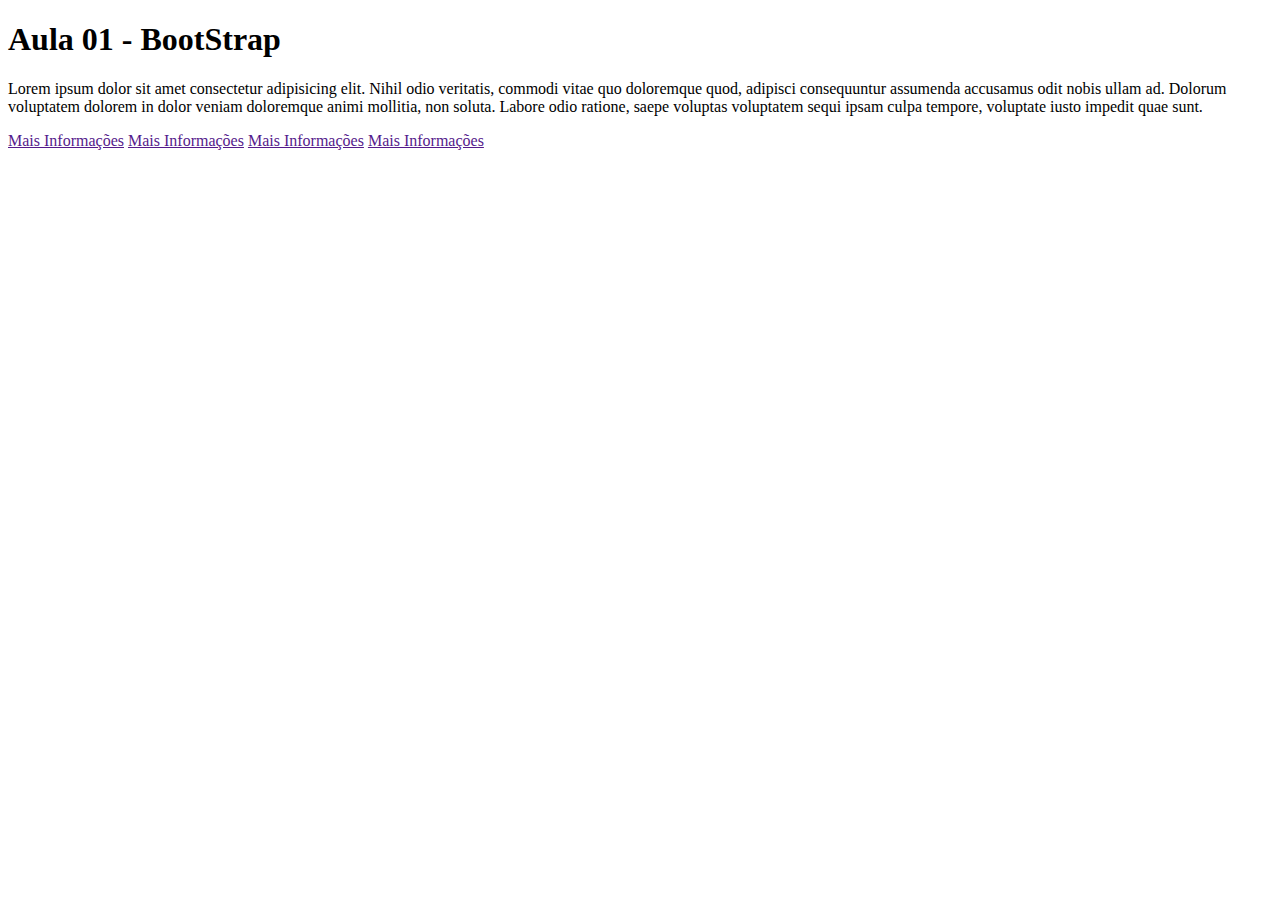
<file: aula-bootstrap/index.html>
<!doctype html>
<html lang="pt-BR">

<head>
    <meta charset="utf-8">
    <meta name="viewport" content="width=device-width, initial-scale=1">

    <title>Aula 01 - BootStrap</title>

    <!-- Link para a CSS do BS -->
    <link href="https://cdn.jsdelivr.net/npm/bootstrap@5.3.1/dist/css/bootstrap.min.css" rel="stylesheet"
        integrity="sha384-4bw+/aepP/YC94hEpVNVgiZdgIC5+VKNBQNGCHeKRQN+PtmoHDEXuppvnDJzQIu9" crossorigin="anonymous">
</head>

<body>
    <!-- container-fluid , aplica o container ocupando 100% da tela -->
    <!-- container por padrao 1320px -->
    <div class="container m-5">
        <!-- m,mt,mb,ms,me MARGIM EM BS -->
        <!-- p,pt,pb,pt,pe PADDING EM BS -->
        <h1 class="bg-danger text-light display-4 mt-3 mb-5 rounded-2">Aula 01 - BootStrap</h1>
        <p class="lead border border-danger p-3">
            Lorem ipsum dolor sit amet consectetur adipisicing elit. Nihil odio veritatis, commodi vitae quo doloremque
            quod, adipisci consequuntur assumenda accusamus odit nobis ullam ad. Dolorum voluptatem dolorem in dolor
            veniam doloremque animi mollitia, non soluta. Labore odio ratione, saepe voluptas voluptatem sequi ipsam
            culpa tempore, voluptate iusto impedit quae sunt.
        </p>
        <div class="text-center">
            <a href="" class="btn btn-danger">Mais Informações</a>
            <a href="" class="btn btn-outline-dark ">Mais Informações</a>
            <a href="" class="btn btn-outline-warning btn-sm">Mais Informações</a>
            <a href="" class="btn btn-outline-success btn-lg">Mais Informações</a>
        </div>
    </div>

    <!-- Chamada do JS BS -->
    <script src="https://cdn.jsdelivr.net/npm/bootstrap@5.3.1/dist/js/bootstrap.bundle.min.js"
        integrity="sha384-HwwvtgBNo3bZJJLYd8oVXjrBZt8cqVSpeBNS5n7C8IVInixGAoxmnlMuBnhbgrkm" crossorigin="anonymous">
    </script>
</body>

</html>
</file>
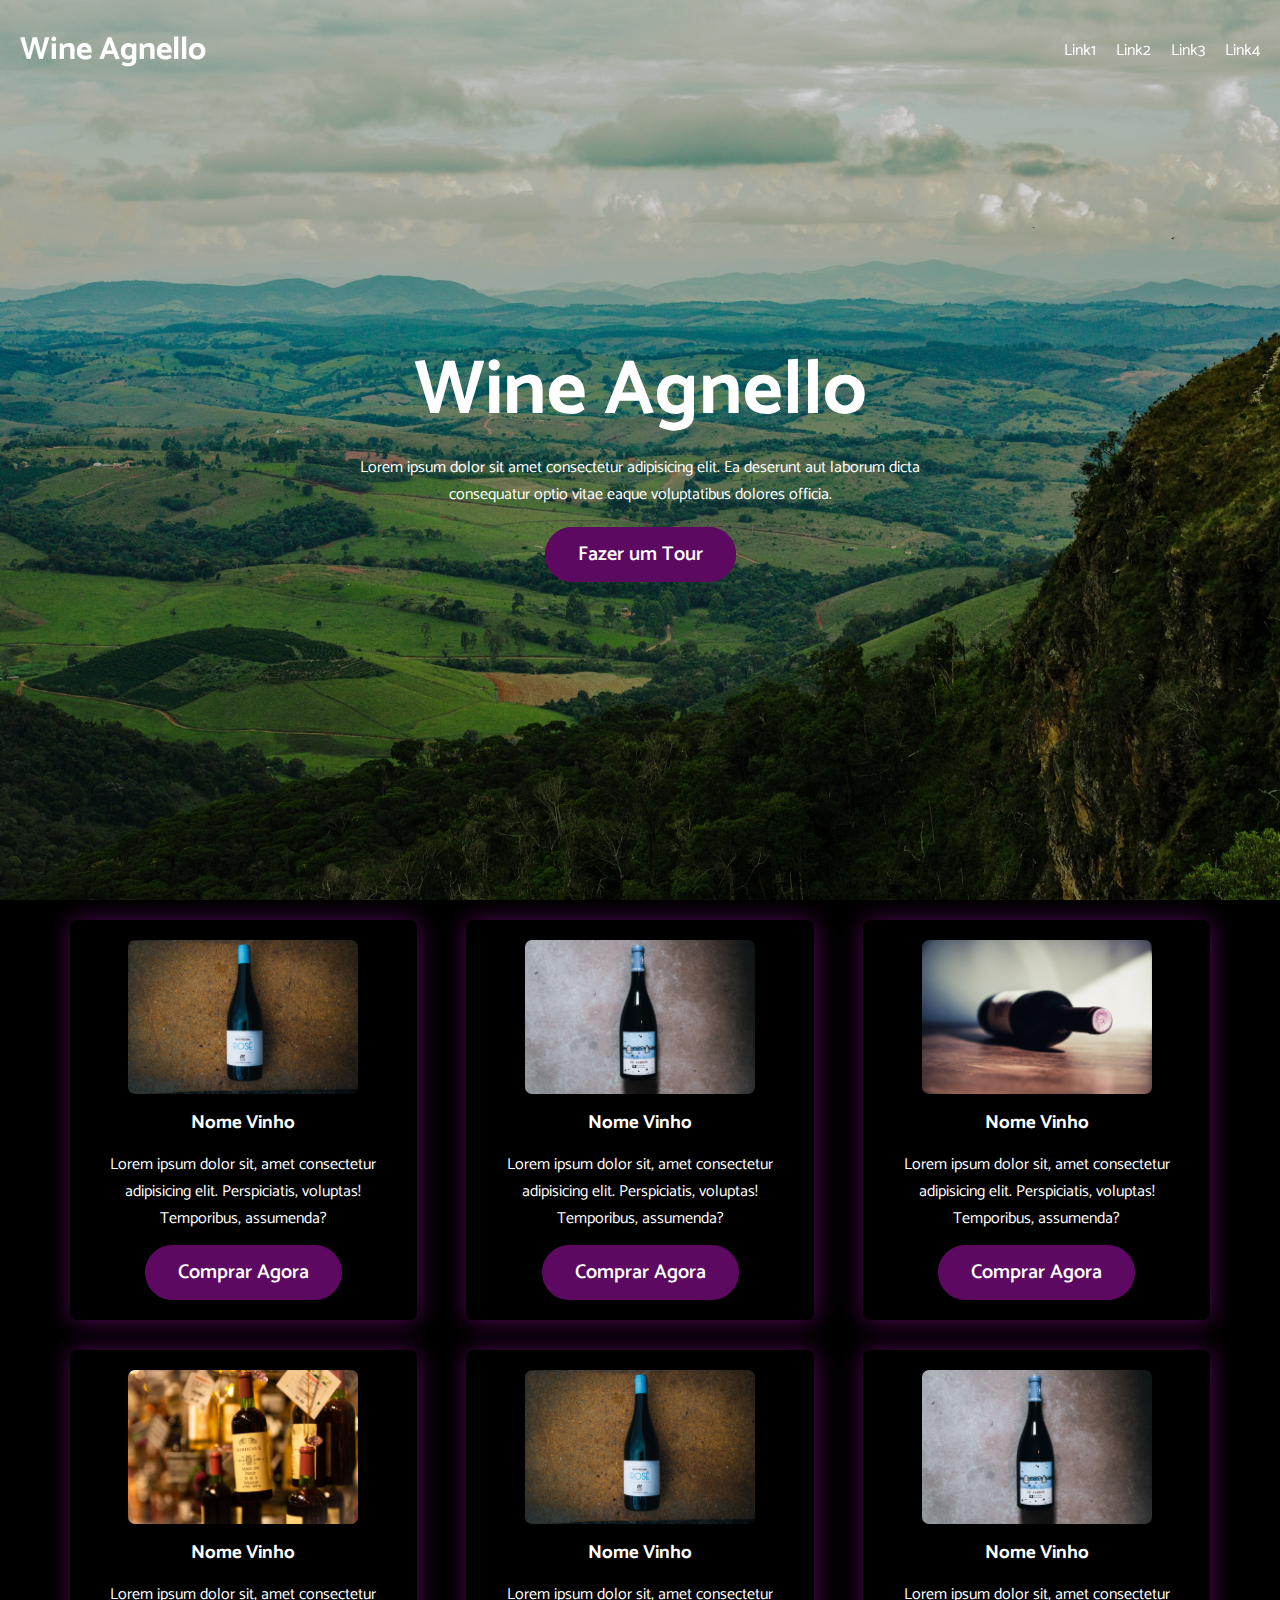
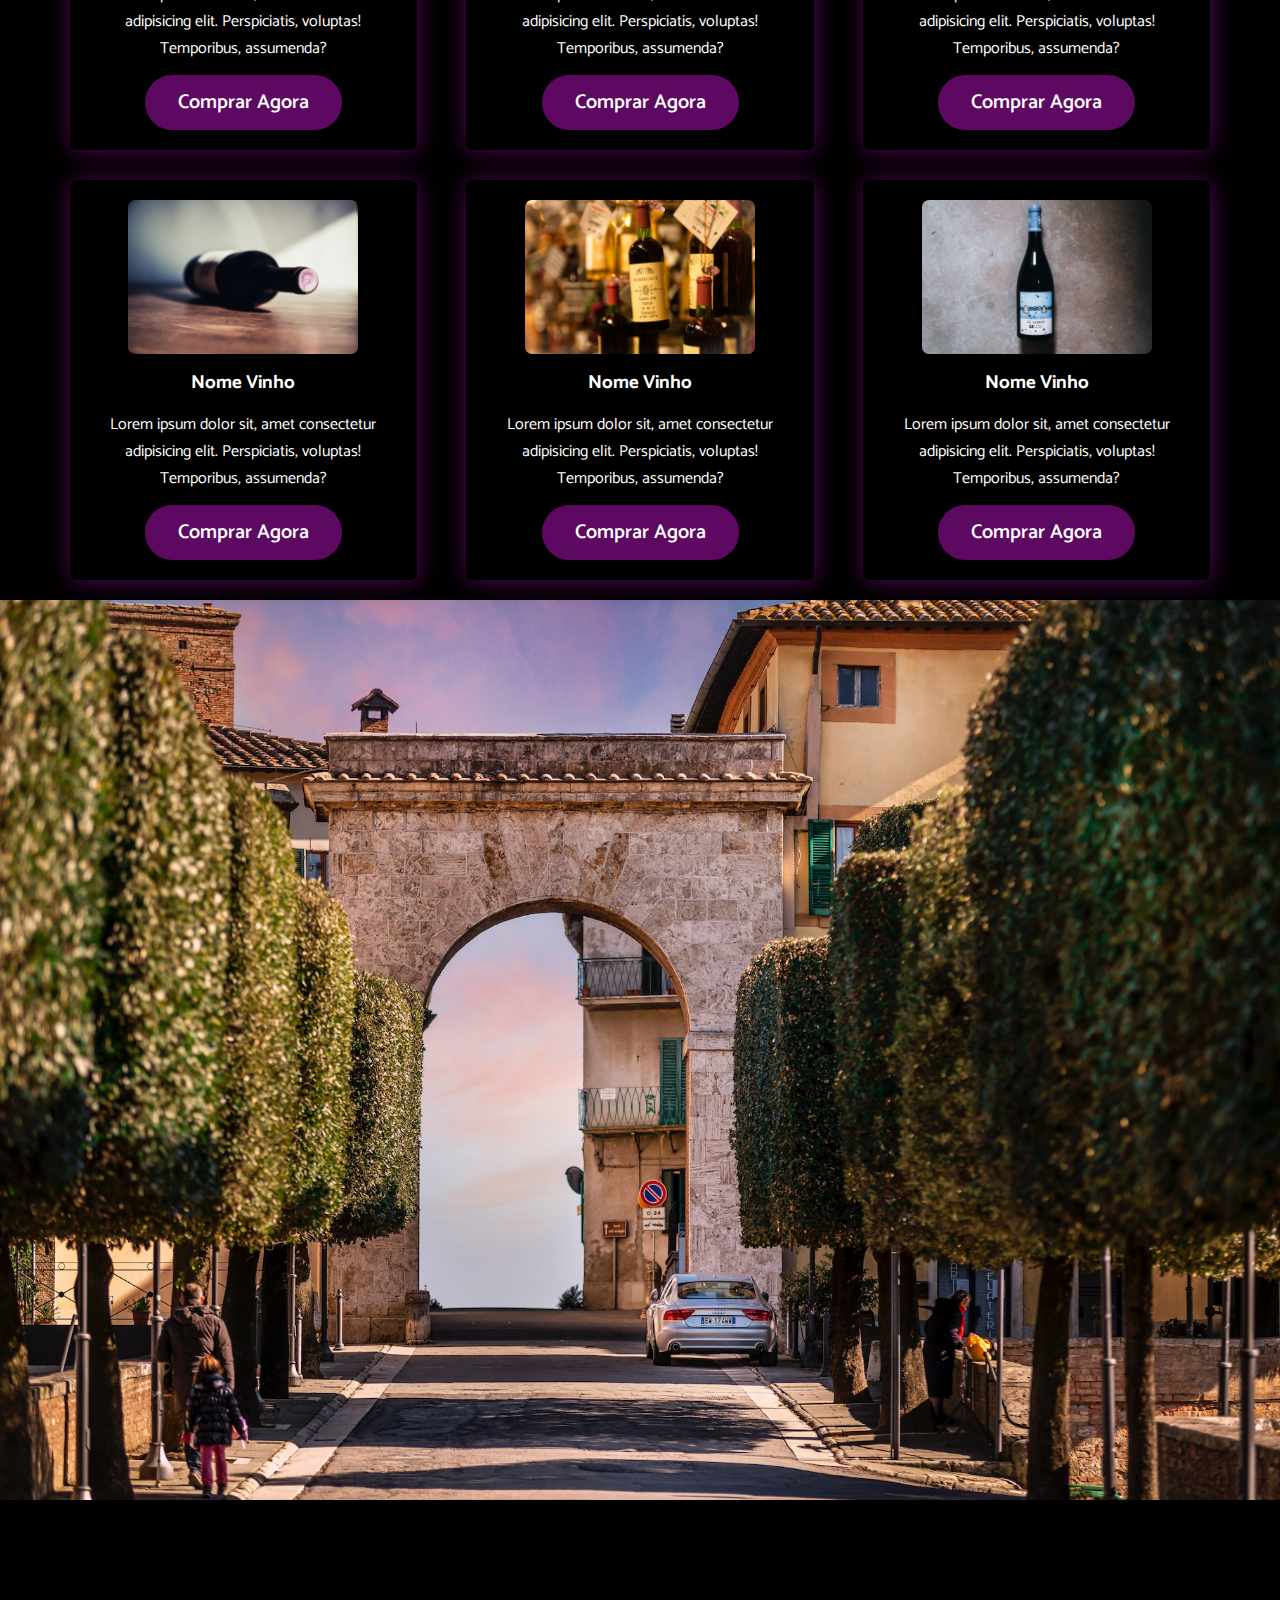
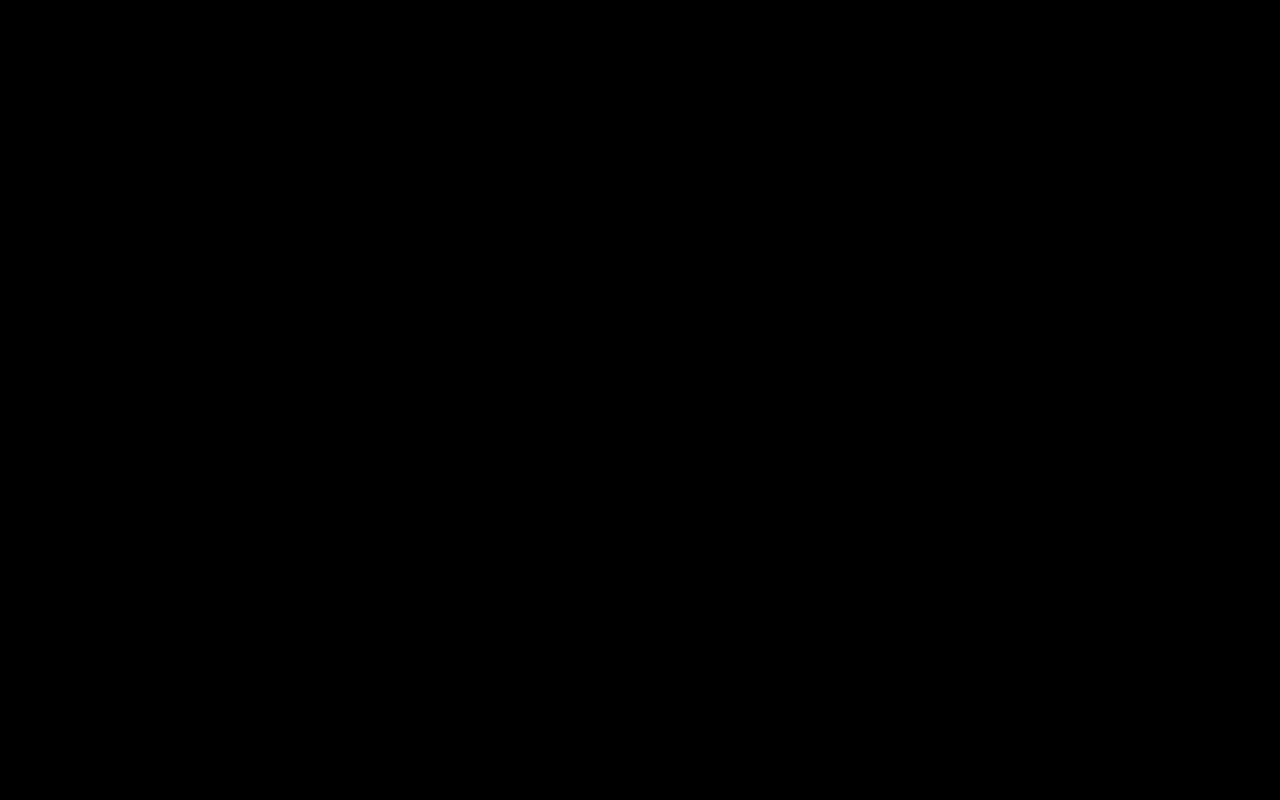
<file: CaseVinicula/index.html>
<!DOCTYPE html>
<html lang="pt-BR">

<head>
    <meta charset="UTF-8">
    <meta name="viewport" content="width=device-width, initial-scale=1.0">
    <title>Vinheria</title>

    <!-- chamada Google Fonts -->
    <link rel="preconnect" href="https://fonts.googleapis.com">
    <link rel="preconnect" href="https://fonts.gstatic.com" crossorigin>
    <link href="https://fonts.googleapis.com/css2?family=Catamaran:wght@200;400;600&display=swap" rel="stylesheet">

    <!-- font awesome -->
    <link rel="stylesheet" href="https://cdnjs.cloudflare.com/ajax/libs/font-awesome/6.4.0/css/all.min.css" integrity="sha512-iecdLmaskl7CVkqkXNQ/ZH/XLlvWZOJyj7Yy7tcenmpD1ypASozpmT/E0iPtmFIB46ZmdtAc9eNBvH0H/ZpiBw==" crossorigin="anonymous" referrerpolicy="no-referrer" />

    <!-- Chamada dos CSS´s -->
    <link rel="stylesheet" href="./assets/css/style.css">
    <link rel="stylesheet" href="./assets/css/headers.css">
    <link rel="stylesheet" href="./assets/css/hero.css">
    <link rel="stylesheet" href="./assets/css/cards.css">
    <link rel="stylesheet" href="./assets/css/keyframes.css">
    <link rel="stylesheet" href="./assets/css/responsive.css">
</head>

<body>

    <!-- menu principal -->
    <header class="header-page">
        <h1>Wine Agnello</h1>
        <nav class="header-menu">
            <ul>
                <li><a href="#container1">Link1</a></li>
                <li><a href="#container2">Link2</a></li>
                <li><a href="#container3">Link3</a></li>
                <li><a href="#container4">Link4</a></li>
            </ul>
        </nav>
    </header>



    <!-- hero -->
    <div class="container bg-image-1" id="container1">
        <div class="hero">
            <h2 class="hero-title">Wine Agnello</h2>
            <p class="hero-text">
                Lorem ipsum dolor sit amet consectetur adipisicing elit. Ea deserunt aut laborum dicta consequatur optio
                vitae eaque voluptatibus dolores officia.
            </p>
            <a href="" class="btn">Fazer um Tour
                <i class="fa-solid fa-circle-down arrow"></i>
                <!-- é um icone feito em texto, posso mudra no css tanto o tamanho quanto cor, 
                com font size e color no css -->
            </a>
        </div>
    </div>

    <div class="container-cards bg-dark" id="container2">
        <!--  1°vinho -->
        <div class="card-item">
            <img src="./assets/images/vinhos/pexels-jack-williams-12582808.jpg" alt="Vinho jack Wiliams">
            <h3>Nome Vinho</h3>
            <p>Lorem ipsum dolor sit, amet consectetur adipisicing elit. Perspiciatis, voluptas! Temporibus, assumenda?
            </p>
            <a href="" class="btn">Comprar Agora</a>
        </div>

        <!--  2°vinho -->
        <div class="card-item">
            <img src="./assets/images/vinhos/pexels-jack-williams-12582823.jpg" alt="Vinho jack Wiliams">
            <h3>Nome Vinho</h3>
            <p>Lorem ipsum dolor sit, amet consectetur adipisicing elit. Perspiciatis, voluptas! Temporibus, assumenda?
            </p>
            <a href="" class="btn">Comprar Agora</a>
        </div>

        <!--  3°vinho -->
        <div class="card-item">
            <img src="./assets/images/vinhos/pexels-markus-spiske-121191.jpg" alt="Vinho jack Wiliams">
            <h3>Nome Vinho</h3>
            <p>Lorem ipsum dolor sit, amet consectetur adipisicing elit. Perspiciatis, voluptas! Temporibus, assumenda?
            </p>
            <a href="" class="btn">Comprar Agora</a>
        </div>

        <!--  4°vinho -->
        <div class="card-item">
            <img src="./assets/images/vinhos/pexels-matthew-hintz-1712737.jpg" alt="Vinho jack Wiliams">
            <h3>Nome Vinho</h3>
            <p>Lorem ipsum dolor sit, amet consectetur adipisicing elit. Perspiciatis, voluptas! Temporibus, assumenda?
            </p>
            <a href="" class="btn">Comprar Agora</a>
        </div>
        <!--  5°vinho -->
        <div class="card-item">
            <img src="./assets/images/vinhos/pexels-jack-williams-12582808.jpg" alt="Vinho jack Wiliams">
            <h3>Nome Vinho</h3>
            <p>Lorem ipsum dolor sit, amet consectetur adipisicing elit. Perspiciatis, voluptas! Temporibus, assumenda?
            </p>
            <a href="" class="btn">Comprar Agora</a>
        </div>

        <!--  6°vinho -->
        <div class="card-item">
            <img src="./assets/images/vinhos/pexels-jack-williams-12582823.jpg" alt="Vinho jack Wiliams">
            <h3>Nome Vinho</h3>
            <p>Lorem ipsum dolor sit, amet consectetur adipisicing elit. Perspiciatis, voluptas! Temporibus, assumenda?
            </p>
            <a href="" class="btn">Comprar Agora</a>
        </div>

        <!--  7°vinho -->
        <div class="card-item">
            <img src="./assets/images/vinhos/pexels-markus-spiske-121191.jpg" alt="Vinho jack Wiliams">
            <h3>Nome Vinho</h3>
            <p>Lorem ipsum dolor sit, amet consectetur adipisicing elit. Perspiciatis, voluptas! Temporibus, assumenda?
            </p>
            <a href="" class="btn">Comprar Agora</a>
        </div>

        <!--  8°vinho -->
        <div class="card-item">
            <img src="./assets/images/vinhos/pexels-matthew-hintz-1712737.jpg" alt="Vinho jack Wiliams">
            <h3>Nome Vinho</h3>
            <p>Lorem ipsum dolor sit, amet consectetur adipisicing elit. Perspiciatis, voluptas! Temporibus, assumenda?
            </p>
            <a href="" class="btn">Comprar Agora</a>
        </div>

        <!--  9°vinho -->
        <div class="card-item">
            <img src="./assets/images/vinhos/pexels-jack-williams-12582823.jpg" alt="Vinho jack Wiliams">
            <h3>Nome Vinho</h3>
            <p>Lorem ipsum dolor sit, amet consectetur adipisicing elit. Perspiciatis, voluptas! Temporibus, assumenda?
            </p>
            <a href="" class="btn">Comprar Agora</a>
        </div>



    </div>

    <div class="container bg-image-2" id="container3"></div>

    <div class="container bg-dark" id="container4"></div>

    <script src="./assets/js/scroll.js"></script>
</body>

</html>
</file>
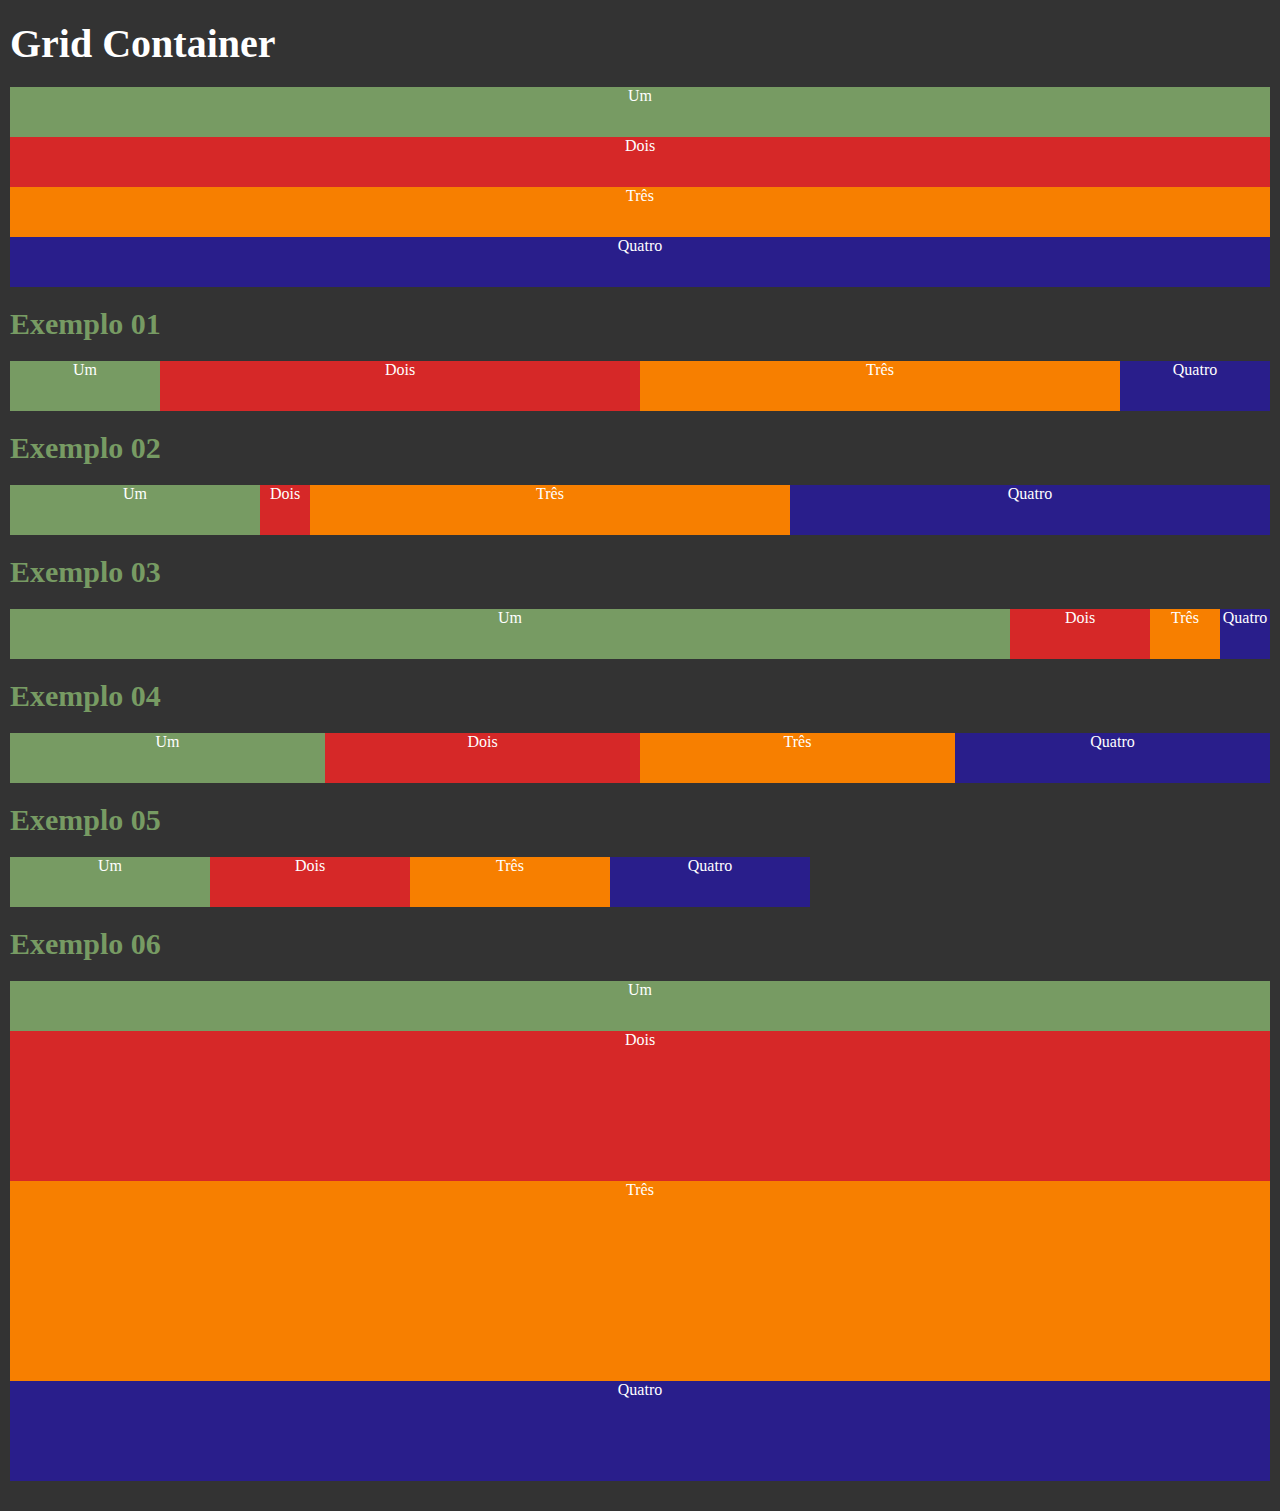
<file: gridarqs01/index.html>
<!DOCTYPE html>
<html lang="pt-BR">

    <head>
        <meta charset="UTF-8">
        <meta name="viewport" content="width=device-width, initial-scale=1.0">
        <title>Grid - Conceito</title>
        <link rel="stylesheet" href="./css/style.css">
    </head>

    <body>
        <h1>Grid Container</h1>
      
        <div class="container grid-container">
            <div class="box1">Um</div>
            <div class="box2">Dois</div>
            <div class="box3">Três</div>
            <div class="box4">Quatro</div>
        </div>
        
        <h2>Exemplo 01</h2>
        <div class="container grid-container exemplo01">
            <div class="box1">Um</div>
            <div class="box2">Dois</div>
            <div class="box3">Três</div>
            <div class="box4">Quatro</div>
        </div>

        <h2>Exemplo 02</h2>
        <div class="container grid-container exemplo02">
            <div class="box1">Um</div>
            <div class="box2">Dois</div>
            <div class="box3">Três</div>
            <div class="box4">Quatro</div>
        </div>     

        <h2>Exemplo 03</h2>
        <div class="container grid-container exemplo03">
            <div class="box1">Um</div>
            <div class="box2">Dois</div>
            <div class="box3">Três</div>
            <div class="box4">Quatro</div>
        </div>
        
        <h2>Exemplo 04</h2>
        <div class="container grid-container exemplo04">
            <div class="box1">Um</div>
            <div class="box2">Dois</div>
            <div class="box3">Três</div>
            <div class="box4">Quatro</div>
        </div>   

        <h2>Exemplo 05</h2>
        <div class="container grid-container exemplo05">
            <div class="box1">Um</div>
            <div class="box2">Dois</div>
            <div class="box3">Três</div>
            <div class="box4">Quatro</div>
        </div>     

        <h2>Exemplo 06</h2>
        <div class="container grid-container exemplo06">
            <div class="box1">Um</div>
            <div class="box2">Dois</div>
            <div class="box3">Três</div>
            <div class="box4">Quatro</div>
        </div>     

    </body>

</html>
</file>
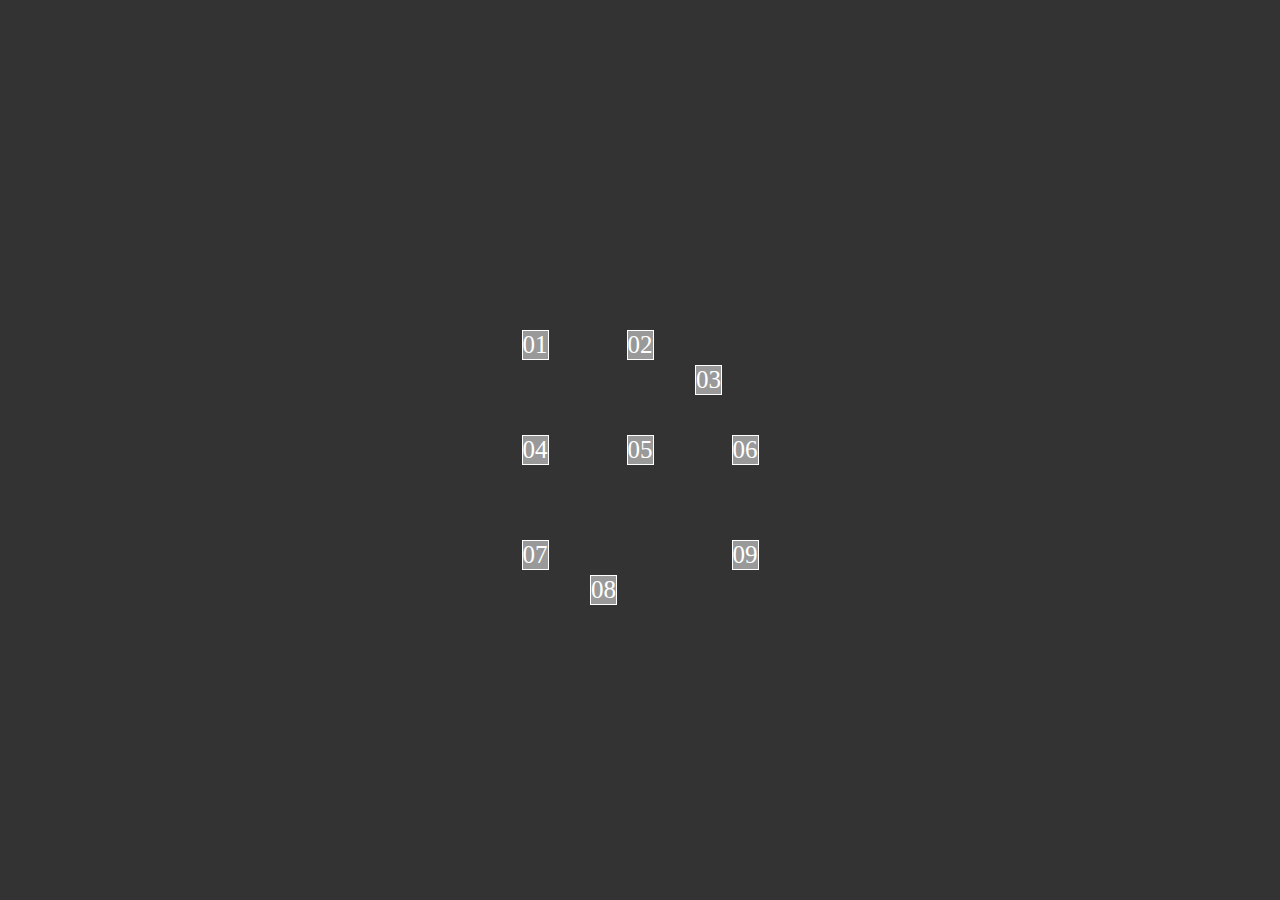
<file: grid-arqs-02/exemplo01/index.html>
<!DOCTYPE html>
<html lang="pt-BR">

<head>
    <meta charset="UTF-8">
    <meta name="viewport" content="width=device-width, initial-scale=1.0">
    <title>Exemplo 01</title>
    <link rel="stylesheet" href="./css/style.css">
</head>

<body>


    <div class="container">

        <div class="box">01</div>
        <div class="box">02</div>
        <div class="box out">03</div>
        <div class="box">04</div>
        <div class="box">05</div>
        <div class="box">06</div>
        <div class="box">07</div>
        <div class="box out">08</div>
        <div class="box">09</div>
    </div>

</body>

</html>
</file>
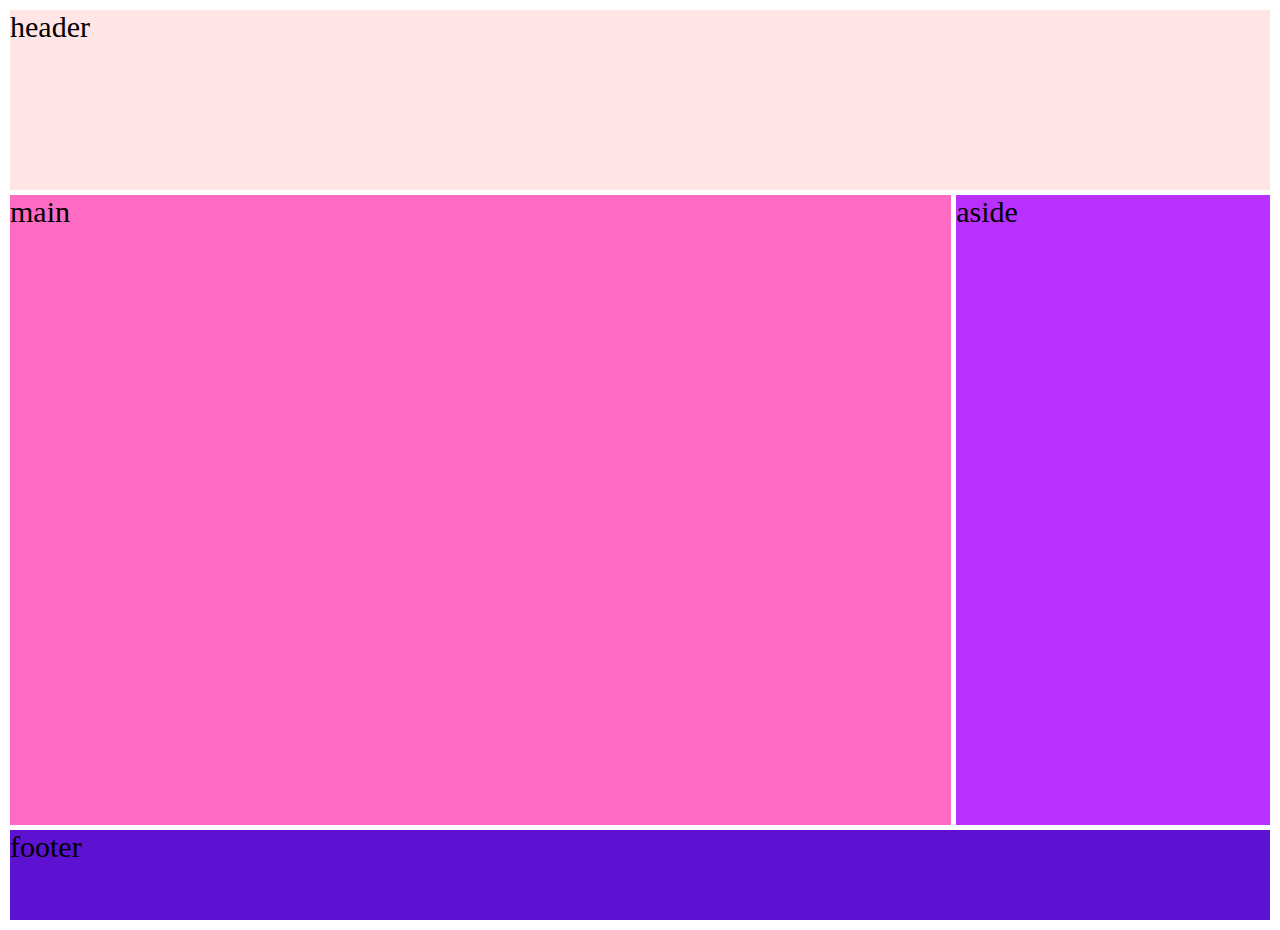
<file: grid-arqs-02/exemplo02/index.html>
<!DOCTYPE html>
<html lang="pt-BR">
<head>
    <meta charset="UTF-8">
    <meta name="viewport" content="width=device-width, initial-scale=1.0">
    <title>Exemplo 02 - Layout Simples</title>
    <link rel="stylesheet" href="./css/style.css">
</head>
<body>

    
    <div class="container">
        <header>header</header>
        <main>main</main>
        <aside>aside</aside>
        <footer>footer</footer>
    </div>
    
</body>
</html>
</file>
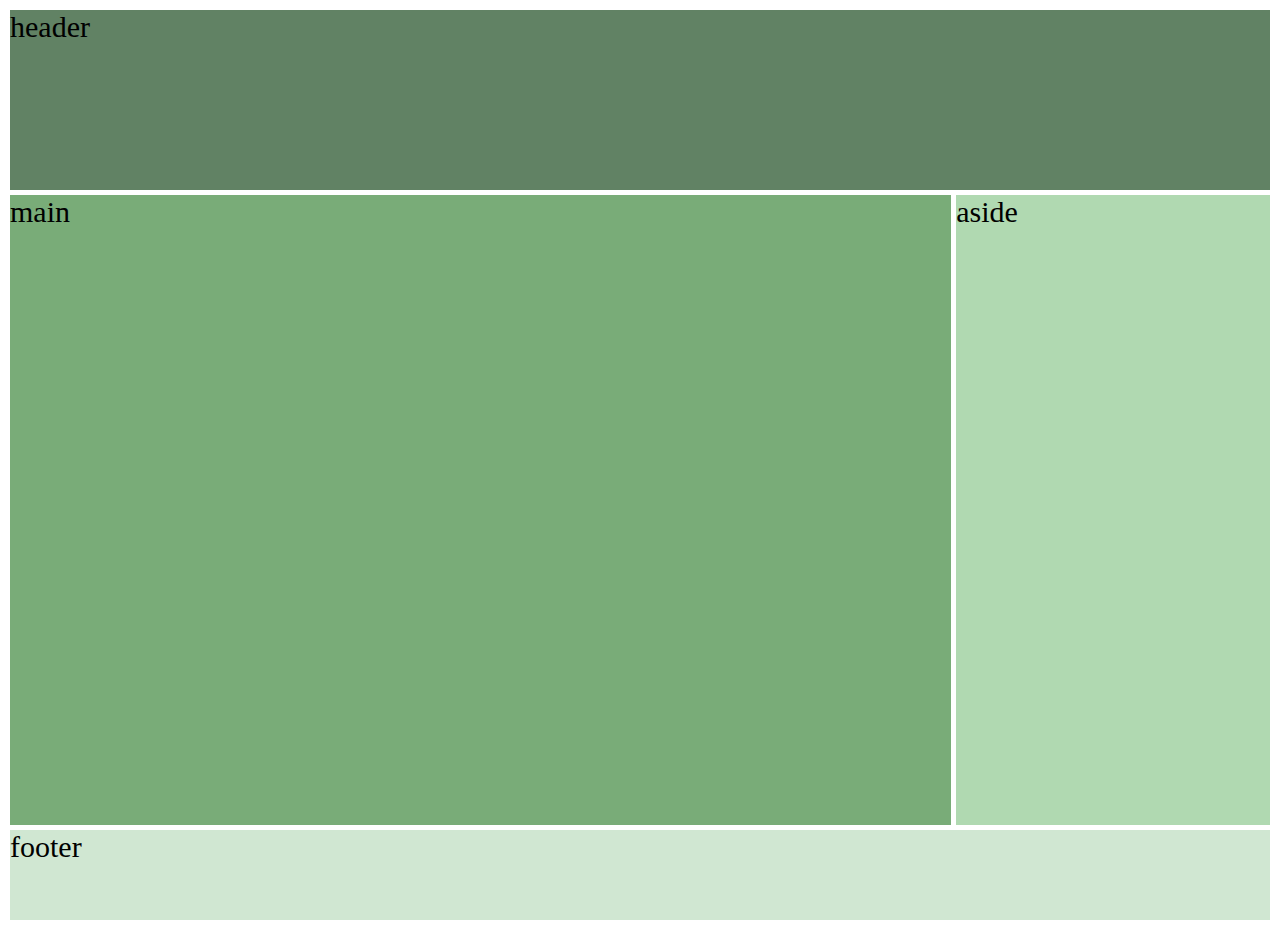
<file: grid-arqs-02/exemplo03/index.html>
<!DOCTYPE html>
<html lang="pt-BR">
<head>
    <meta charset="UTF-8">
    <meta name="viewport" content="width=device-width, initial-scale=1.0">
    <title>Exemplo 03 - Layout Simples - Responsivo</title>
    <link rel="stylesheet" href="./css/style.css">
</head>
<body>

 
    <div class="container">
        <header>header</header>
        <main>main</main>
        <aside>aside</aside>
        <footer>footer</footer>
    </div>
    
</body>
</html>
</file>
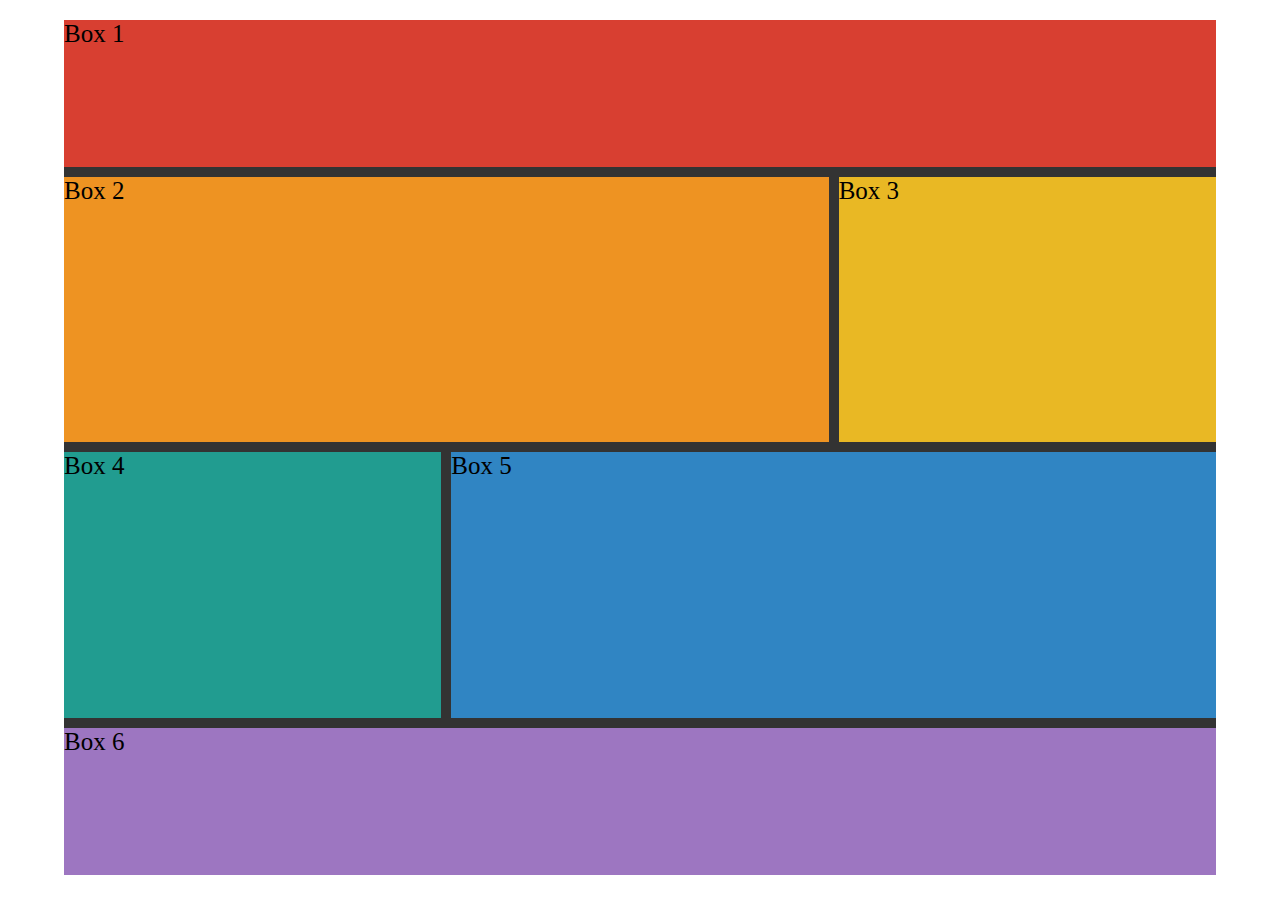
<file: grid-arqs-02/exemplo04/index.html>
<!DOCTYPE html>
<html lang="pt-BR">
<head>
    <meta charset="UTF-8">
    <meta name="viewport" content="width=device-width, initial-scale=1.0">
    <title>Exemplo 04 - Outro Layout</title>
    <link rel="stylesheet" href="./css/style.css">
</head>
<body>

  
    <div class="container">
        <div class="box box1">Box 1</div>
        <div class="box box2">Box 2</div>
        <div class="box box3">Box 3</div>
        <div class="box box4">Box 4</div>
        <div class="box box5">Box 5</div>
        <div class="box box6">Box 6</div>
    </div>
    
</body>
</html>
</file>
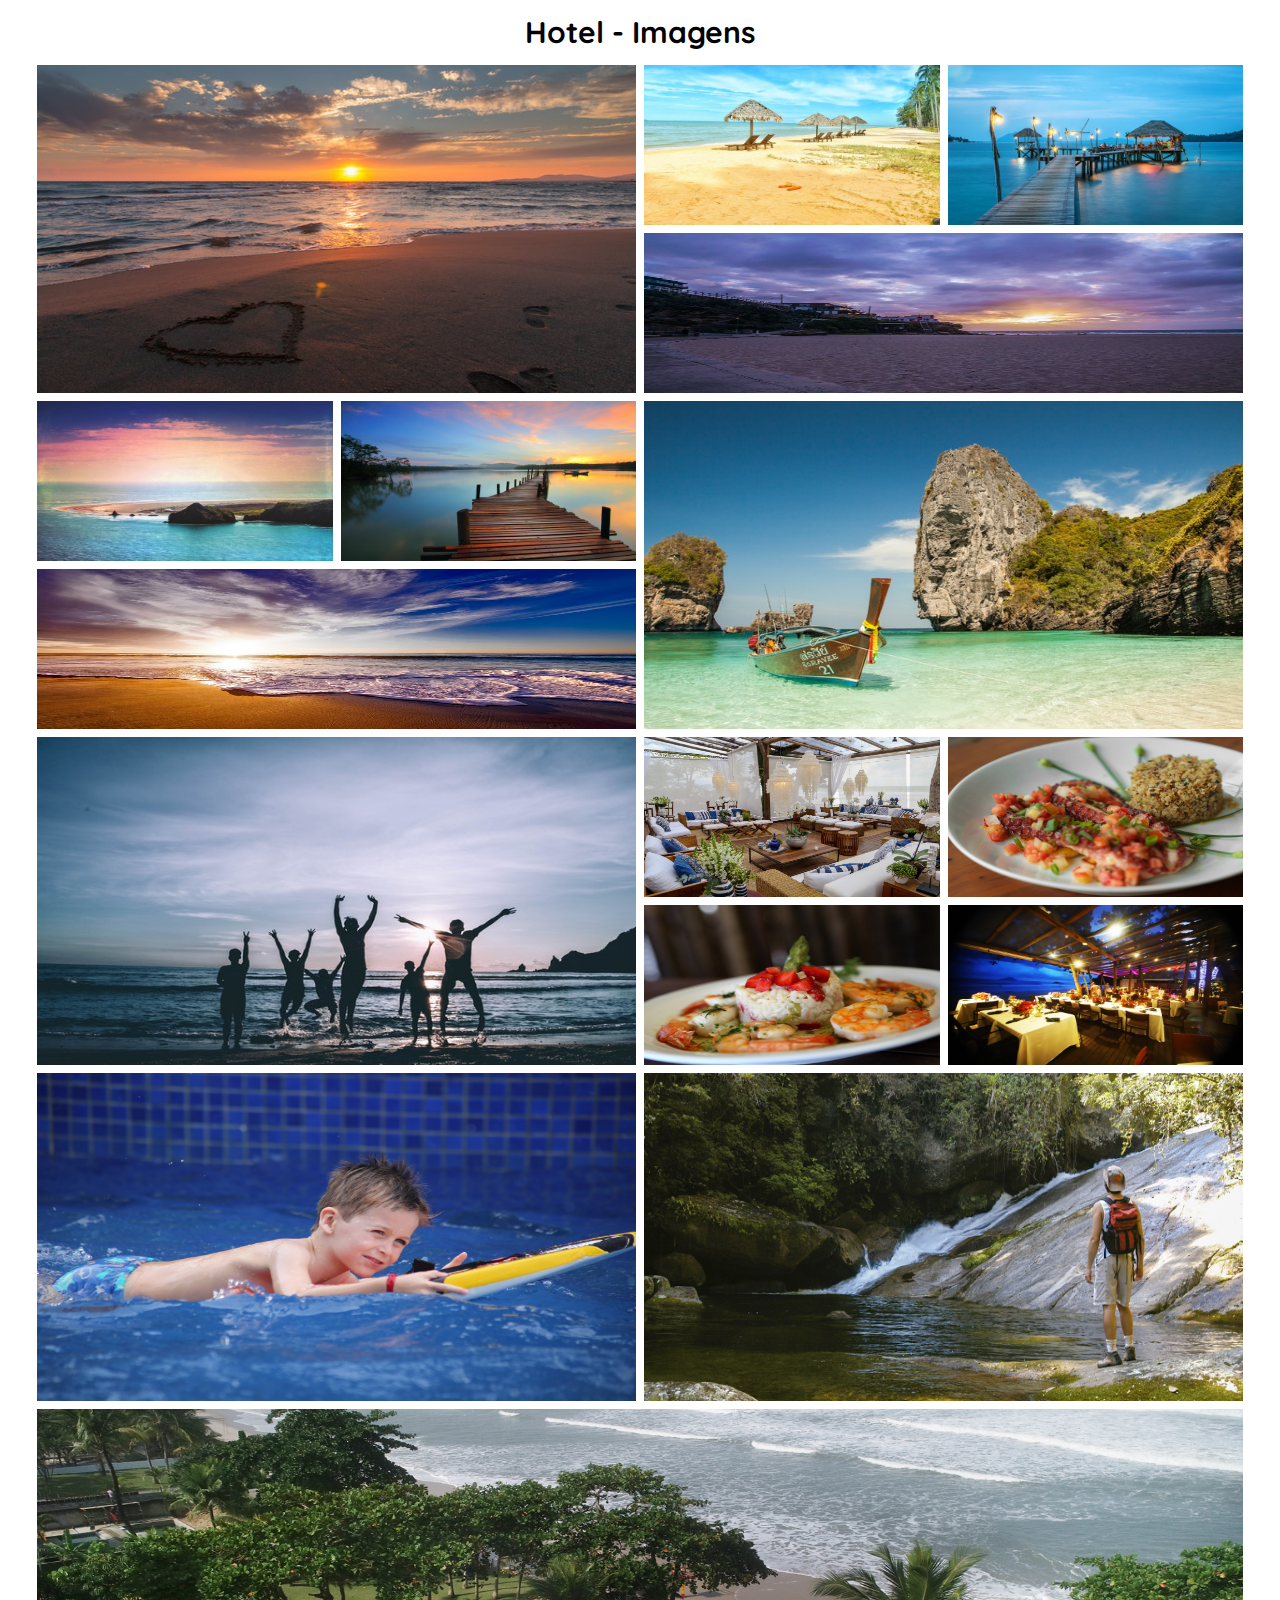
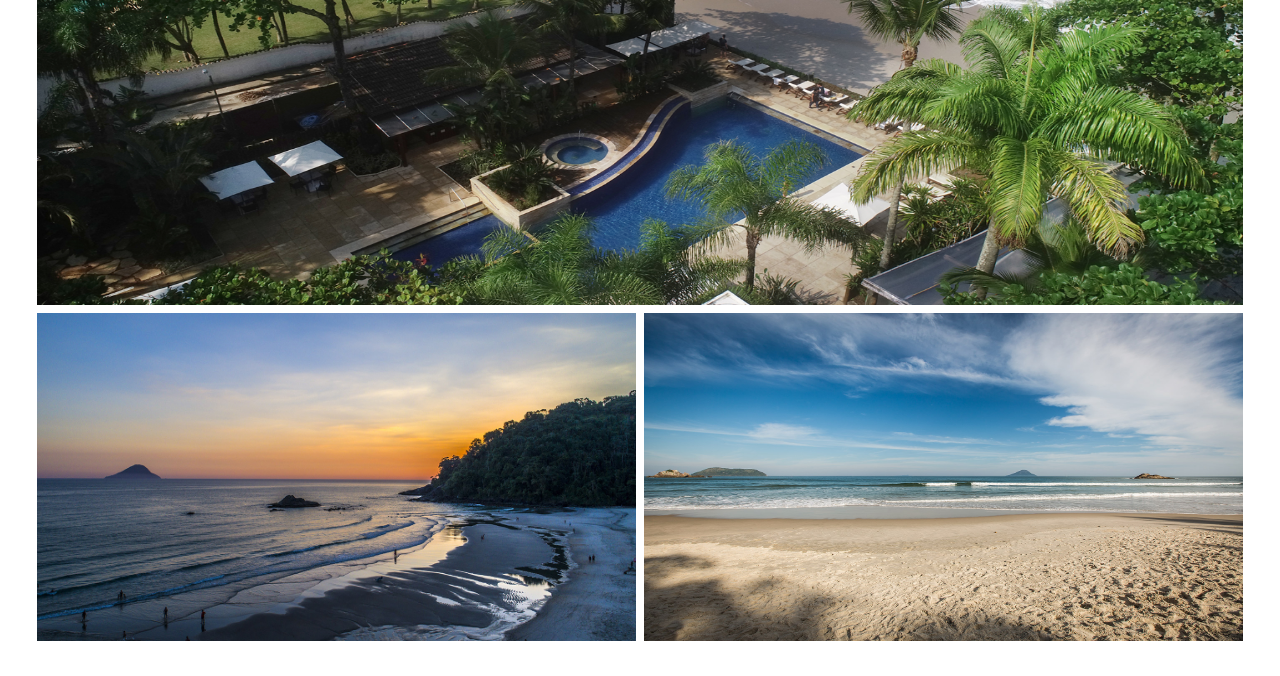
<file: grid-hotel-exercicio/grid-hotel-exercicio/index.html>
<!DOCTYPE html>
<html lang="pt-BR">

    <head>
        <meta charset="UTF-8">
        <meta name="viewport" content="width=device-width, initial-scale=1.0">
        <meta name="description" content="Praia maravilhosa que estará sendo visitada por você e sua familia na semana que vem">
        <title>Exercício Grid</title>

        <link rel="preconnect" href="https://fonts.googleapis.com">
        <link rel="preconnect" href="https://fonts.gstatic.com" crossorigin>
        <link href="https://fonts.googleapis.com/css2?family=Quicksand&display=swap" rel="stylesheet">
        
        <link rel="stylesheet" href="./css/style.css">
    </head>

    <body>

        <main class="main">
            <h1 class="title">Hotel - Imagens</h1>
            <section class="gallery">                
                <figure class="gallery-picture picture-g1">
                    <img src="./images/galeria1.jpg" alt="Imagem do Hotel" class="gallery-image">     
                </figure>
                
                <figure class="gallery-picture picture-g2">
                    <img src="./images/galeria2.jpg" alt="Imagem do Hotel" class="gallery-image">
                </figure>
                
                <figure class="gallery-picture picture-g3">
                    <img src="./images/galeria3.jpg" alt="Imagem do Hotel" class="gallery-image">
                </figure>
                
                <figure class="gallery-picture picture-g4">
                    <img src="./images/galeria4.jpg" alt="Imagem do Hotel" class="gallery-image">
                </figure>
                
                <figure class="gallery-picture picture-g5">
                    <img src="./images/galeria5.jpg" alt="Imagem do Hotel" class="gallery-image">
                </figure>
                
                <figure class="gallery-picture picture-g6">
                    <img src="./images/galeria6.jpg" alt="Imagem do Hotel" class="gallery-image">
                </figure>
                
                <figure class="gallery-picture picture-g7">
                    <img src="./images/galeria7.jpg" alt="Imagem do Hotel" class="gallery-image">
                </figure>
                
                <figure class="gallery-picture picture-g8">
                    <img src="./images/galeria8.jpg" alt="Imagem do Hotel" class="gallery-image">
                </figure>

                <figure class="gallery-picture picture-g9">
                    <img src="./images/galeria9.jpg" alt="Imagem do Hotel" class="gallery-image">
                </figure>

                <figure class="gallery-picture picture-g10">
                    <img src="./images/eventos.jpg" alt="Imagem do Hotel" class="gallery-image">
                </figure>

                <figure class="gallery-picture picture-g11">
                    <img src="./images/eventos2.jpg" alt="Imagem do Hotel" class="gallery-image">
                </figure>

                <figure class="gallery-picture picture-g12">
                    <img src="./images/gastronomia1.jpg" alt="Imagem do Hotel" class="gallery-image">
                </figure>

                <figure class="gallery-picture picture-g13">
                    <img src="./images/gastronomia2.jpg" alt="Imagem do Hotel" class="gallery-image">
                </figure>

                <figure class="gallery-picture picture-g14">
                    <img src="./images/hotel.png" alt="Imagem do Hotel" class="gallery-image">
                </figure>

                <figure class="gallery-picture picture-g15">
                    <img src="./images/kids.jpg" alt="Imagem do Hotel" class="gallery-image">
                </figure>

                <figure class="gallery-picture picture-g16">
                    <img src="./images/lazer.jpg" alt="Imagem do Hotel" class="gallery-image">
                </figure>

                <figure class="gallery-picture picture-g17">
                    <img src="./images/praia2.jpg" alt="Imagem do Hotel" class="gallery-image">
                </figure>

                <figure class="gallery-picture picture-g18">
                    <img src="./images/praia1.jpg" alt="Imagem do Hotel" class="gallery-image">
                </figure>              

            </section>
        </main>
    </body>

</html>
</file>
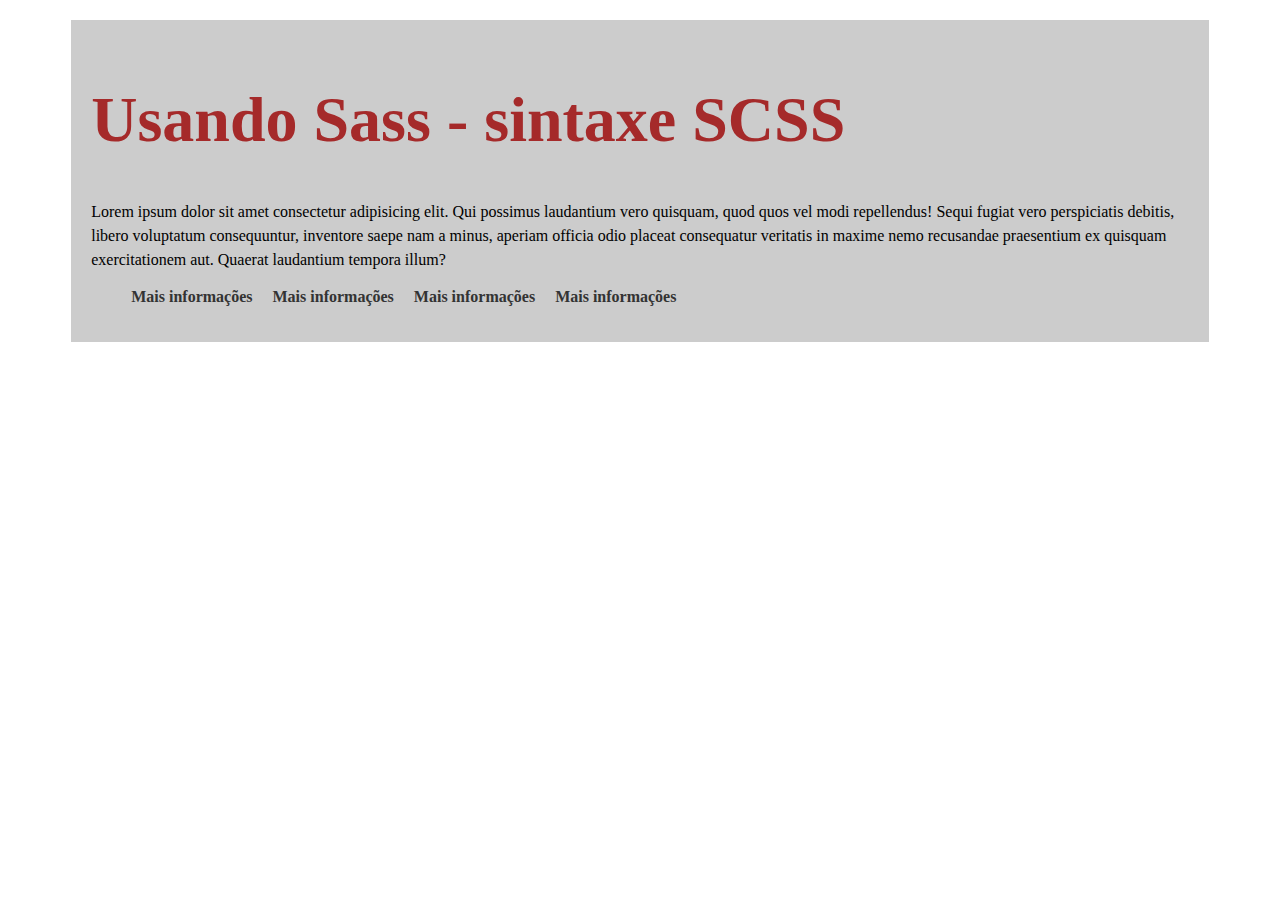
<file: SASSARQS/SASS-ARQS/exemplo-01/index.html>
<!DOCTYPE html>
<html lang="pt-BR">

<head>
    <meta charset="UTF-8">
    <meta name="viewport" content="width=device-width, initial-scale=1.0">
    <title>Exemplo 01 - sintaxe SCSS</title>

    <!-- link da CSS -->
    <link rel="stylesheet" href="./css/style.css">
</head>

<body>

    <div class="container">
        <h1>Usando Sass - sintaxe SCSS</h1>
        <p>
            Lorem ipsum dolor sit amet consectetur adipisicing elit. Qui possimus laudantium vero quisquam, quod quos
            vel modi repellendus! Sequi fugiat vero perspiciatis debitis, libero voluptatum consequuntur, inventore
            saepe nam a minus, aperiam officia odio placeat consequatur veritatis in maxime nemo recusandae praesentium
            ex quisquam exercitationem aut. Quaerat laudantium tempora illum?
        </p>

        <ul>
            <li> <a href="">Mais informações</a></li>
            <li> <a href=""> Mais informações</a></li>
            <li> <a href=""> Mais informações</a></li>
            <li> <a href="" >Mais informações</a></li>
        </ul>
    
    </div>

</body>

</html>
</file>
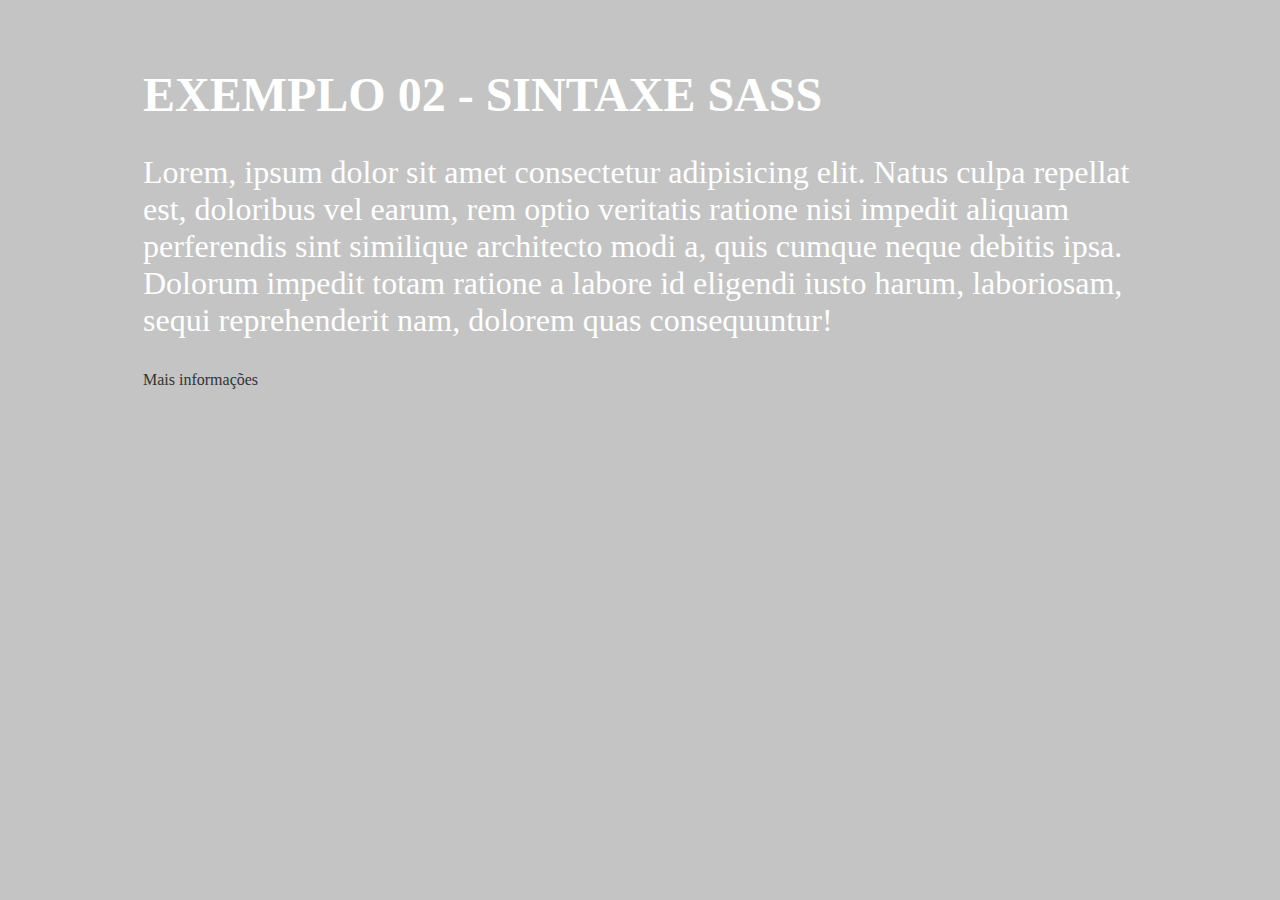
<file: SASSARQS/SASS-ARQS/exemplo-02/index.html>
<!DOCTYPE html>
<html lang="pt-BR">
<head>
    <meta charset="UTF-8">
    <meta name="viewport" content="width=device-width, initial-scale=1.0">
    <title>Exemplo 02 - Sintaxe Sass</title>
    <link rel="stylesheet" href="./css/style.css">
</head>
<body>
    <div class="container">
        <h1>Exemplo 02 - Sintaxe Sass</h1>
        <p>
            Lorem, ipsum dolor sit amet consectetur adipisicing elit. Natus culpa repellat est, doloribus vel earum, rem optio veritatis ratione nisi impedit aliquam perferendis sint similique architecto modi a, quis cumque neque debitis ipsa. Dolorum impedit totam ratione a labore id eligendi iusto harum, laboriosam, sequi reprehenderit nam, dolorem quas consequuntur!
        </p>
        <a href="">Mais informações</a>
    </div>


</body>
</html>
</file>
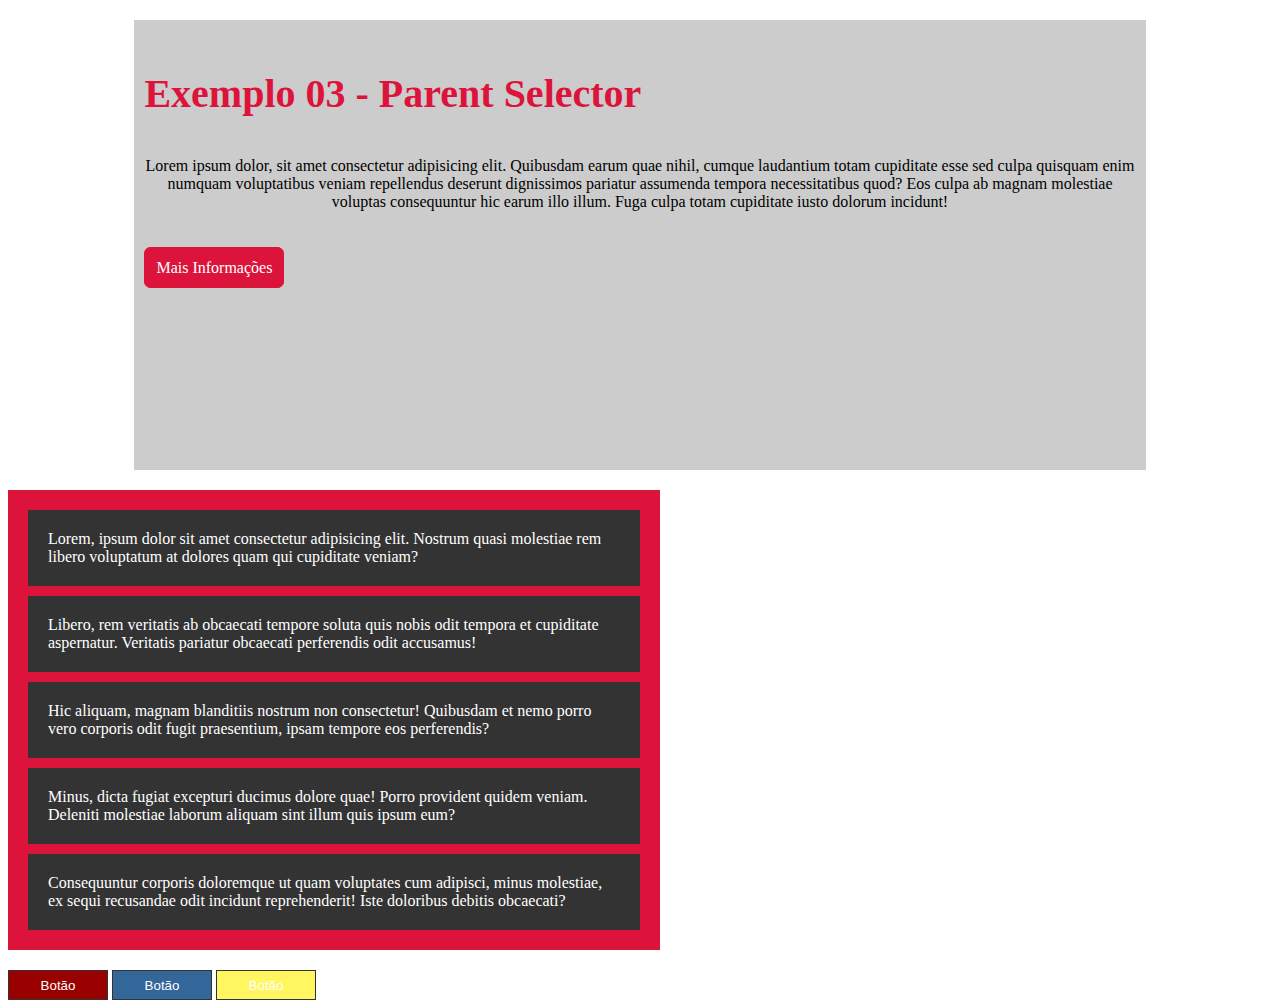
<file: SASSARQS/SASS-ARQS/exemplo-03/index.html>
<!DOCTYPE html>
<html lang="pt-BR">
<head>
    <meta charset="UTF-8">
    <meta name="viewport" content="width=device-width, initial-scale=1.0">
    <title>Exemplo 03 - Parent Selector</title>
    <link rel="stylesheet" href="./css/style.css">
</head>
<body>
 
    <div class="container">
        <h3>Exemplo 03 - Parent Selector</h3>
        <p>
            Lorem ipsum dolor, sit amet consectetur adipisicing elit. Quibusdam earum quae nihil, cumque laudantium totam cupiditate esse sed culpa quisquam enim numquam voluptatibus veniam repellendus deserunt dignissimos pariatur assumenda tempora necessitatibus quod? Eos culpa ab magnam molestiae voluptas consequuntur hic earum illo illum. Fuga culpa totam cupiditate iusto dolorum incidunt!
        </p>
        <a href="">Mais Informações</a>
    </div>

    <div class="box">
        <div class="box-item">Lorem, ipsum dolor sit amet consectetur adipisicing elit. Nostrum quasi molestiae rem libero voluptatum at dolores quam qui cupiditate veniam?</div>

        <div class="box-item">Libero, rem veritatis ab obcaecati tempore soluta quis nobis odit tempora et cupiditate aspernatur. Veritatis pariatur obcaecati perferendis odit accusamus!</div>

        <div class="box-item">Hic aliquam, magnam blanditiis nostrum non consectetur! Quibusdam et nemo porro vero corporis odit fugit praesentium, ipsam tempore eos perferendis?</div>

        <div class="box-item">Minus, dicta fugiat excepturi ducimus dolore quae! Porro provident quidem veniam. Deleniti molestiae laborum aliquam sint illum quis ipsum eum?</div>

        <div class="box-item">Consequuntur corporis doloremque ut quam voluptates cum adipisci, minus molestiae, ex sequi recusandae odit incidunt reprehenderit! Iste doloribus debitis obcaecati?</div>
    </div>

    <button class="btn btn-danger">Botão</button>
    <button class="btn btn-info">Botão</button>
    <button class="btn btn-warning">Botão</button>


</body>
</html>
</file>
<file: CaseVinicula/assets/css/style.css>
* {
    margin: 0;
    padding: 0;
    box-sizing: border-box;
    font-family: 'Catamaran', sans-serif;
}

html {
    scroll-behavior: smooth;
}


a {
    text-decoration: none;
    color: #fff;
}

ul, ol {
    list-style: none;
}


.container {
    width: 100%;
    height: 100vh;    
    background-repeat: no-repeat;
    background-size: cover;
    background-position: 50%;
    /*background-attachment: fixed;*/
    display: flex;
    flex-direction: row;
    align-items: center;
    justify-content: center;
    

}

.bg-image-1 {
    background-image: linear-gradient(to top, rgba(0, 0, 0, .3), rgba(0, 0, 0, .1)),
    url(../images/pexels-lucas-pezeta-9317647.jpg);
}

.bg-image-2 {
    background-image: url(../images/pexels-piotr-arnoldes-6771579.jpg);
}

.bg-dark {
    background-color: #000;
}


.btn{
    border: 3px solid rgb(93, 9, 97);
    background-color: rgb(93, 9, 97);
    padding: 8px 30px;
    border-radius: 70px;
    font-weight: 600;
    font-size: 20px;
    transition: .5s;
}

.btn:hover {
    background-color: transparent;
}

.active-scroll{
    background-color: rgb(93, 9, 97, 0.705);
}
</file>
<file: CaseVinicula/assets/css/headers.css>
/* header-page */
.header-page {
    color: #fff;
    width: 100%;
    height: 100px;
    display: flex;
    flex-direction: row;
    align-items: center ;
    justify-content: space-between;
    padding: 0 20px;
    position: fixed;
    top: 0;
    left: 0;    
    z-index: 1; 
    transition: 1s; 
}

.header-menu ul {
    display: flex;
    gap: 20px;
}
</file>
<file: CaseVinicula/assets/css/hero.css>
.hero {
    width: 100%;
    text-align: center;
    color: #fff;
}

.hero-title {
    font-size: 6vmax;
}

.hero-text {
    width: 50%;
    margin: 0 auto;
    margin-bottom: 30px;    
}

.arrow {
    position: relative;
    top: 2px; 
    left: 4px; 
}

.btn:hover .arrow{
    animation: arrow .5s infinite;
}
</file>
<file: CaseVinicula/assets/css/cards.css>
.container-cards{
    width: 100%; /*pegando do body*/
    min-height: 100vh;
    color: #fff;
    padding: 20px;
    display: flex;
    flex-wrap: wrap;
    align-items: center;
    justify-content: space-evenly;
    row-gap: 30px;
}
.card-item{
    /* border: 1px solid #fff; */
    width: 28%;
    height: 400px;
    text-align: center;
    padding: 30px;
    display: flex;
    flex-direction: column;
    align-items: center;
    justify-content: center;
    gap: 13px;
    box-shadow: 1px 1px 23px rgb(93, 9, 97, 0.87);
    border-radius: 7px;
    transition: .5s;
}
.card-item:hover{
    transform: scale(1.1);
}
.card-item img{
    width: 80%; /*80% dos 30% do card-item*/
    border-radius: 7px;
}
</file>
<file: CaseVinicula/assets/css/keyframes.css>
@keyframes arrow {

    50%{
        transform: translateY(-7px);
    }

    100%{
        transform: translateY(7px);
    }
    
}
</file>
<file: CaseVinicula/assets/css/responsive.css>
@media (max-width:1024px){

    .card-item{
        width: 45%;
    }
}

@media (max-width:640px){

    .card-item{
        width: 90%;
    }
}
</file>
<file: gridarqs01/css/style.css>
* {
    margin: 0;
    padding: 0;
    box-sizing: border-box;
}

:root {
    --first-color: #779b63;
    --second-color: #d62828;
    --third-color: #f77f00;
    --fourth-color: #291e8b;
    --bg-dark: #333;
    --bg-white: #fff;
}

html {
    font-size: 62.5%;
}

body {
    background-color: var(--bg-dark);
    padding: 1rem;
    font-family: calibri;
    font-size: 1.6rem;
}

h1 {
    color: var(--bg-white);
    font-size: 4rem;
    margin: 1rem 0;
}

h2 {
    color: var(--first-color);
    font-size: 3rem;
}

.container {
    margin: 2rem auto;
    text-align: center;
    color: var(--bg-white);
}

.box1 { background-color: var(--first-color); min-height: 5rem;}
.box2 { background-color: var(--second-color); min-height: 5rem;}
.box3 { background-color: var(--third-color); min-height: 5rem;}
.box4 { background-color: var(--fourth-color); min-height: 5rem;}


.grid-container{
    display: grid;
}

/*colunas e medida */
.exemplo01{
    /* grid-template-columns: 5rem 7rem 12rem 10rem; */
    /* grid-template-columns: 100px 200px 100px 200px; */
    /* grid-template-columns: 25% 20% 20% 35%; */
    /* grid-template-columns: 200px 50rem; */
    /* grid-template-columns: 1fr 2fr 3fr 4fr; */
    grid-template-columns: 15rem 2fr 2fr 15rem;
}

/* repetindo colunas */
.exemplo02{
    /* grid-template-columns: repeat(3, 1fr) 25rem;
    grid-template-columns: 25rem repeat(3, 1fr); */
    grid-template-columns: 25rem 5rem repeat(2, 1fr);
}

/* menor e maior valor */
.exemplo03{
    grid-template-columns: minmax(100rem, 1fr) 2fr 1fr 5rem;
}

/* auto-fit - colocar o máximo de items em uma mesma linha - 
Esticar os containers - caso eles sejam pequenos, preenche automaticamente 
o espaço da linha, Para Funcionar rlr precisa do minmax */

.exemplo04{
    grid-template-columns: repeat(auto-fit, minmax(15rem, 1fr));
}

/* auto-fill - igual ao auto-fit, so que ele não preenche a linha 
PRECISA DE MINMAX*/
.exemplo05{
    grid-template-columns: repeat(auto-fill, minmax(10rem, 20rem));
}

/* rows */
.exemplo06{
    grid-template-rows: 1fr 3fr 4fr 2fr;
}
</file>
<file: grid-hotel-exercicio/grid-hotel-exercicio/css/style.css>
* {
    margin: 0;
    padding: 0;
    box-sizing: border-box;
    font-family: 'Quicksand', sans-serif;
}

html {
    font-size: 62.5%;
}

.main {
    width: 95%;
    padding: 5px;
    margin: auto;
}

.title {
    text-align: center;
    font-size: 3rem;
    padding: .8rem 0 .4rem;
}

.gallery {
    width: 100%;
    margin: auto;
    padding: 1rem 0 3rem;
    display: grid;
    grid-template-columns: repeat(4, 1fr);
    grid-auto-rows: 160px;
    grid-template-areas: 
          "img1   img1   img2    img3"
          "img1   img1   img4    img4"
          "img6   img7   img5    img5"
          "img8   img8   img5    img5"
          "img9   img9   img10   img11"
          "img9   img9   img12   img13"
          "img15  img15  img16   img16"
          "img15  img15  img16   img16"
          "img14  img14  img14   img14"
          "img14  img14  img14   img14"
          "img14  img14  img14   img14"
          "img17  img17  img18   img18"
          "img17  img17  img18   img18";
    gap: 0.8rem;
}

.gallery-image{
    width: 100%;
    height: 100%;
}

.picture-g1 {
    grid-area: img1;
}

.picture-g2 {
    grid-area: img2;
}

.picture-g3 {
    grid-area: img3;
}

.picture-g4 {
    grid-area: img4;
}

.picture-g5 {
    grid-area: img5;
}

.picture-g6 {
    grid-area: img6;
}

.picture-g7 {
    grid-area: img7;
}

.picture-g8 {
    grid-area: img8;
}

.picture-g9 {
    grid-area: img9;
}

.picture-g10 {
    grid-area: img10;
}

.picture-g11 {
    grid-area: img13;
}

.picture-g12 {
    grid-area: img11;
}

.picture-g13 {
    grid-area: img12;
}

.picture-g14 {
    grid-area: img14;
}

.picture-g15 {
    grid-area: img15;
}

.picture-g16 {
    grid-area: img16;
}

.picture-g17 {
    grid-area: img17;
}

.picture-g18 {
    grid-area: img18;
}

@media(max-width:768px){
    .gallery{
    display: grid;
    grid-template-columns: 1fr 1fr;
    grid-template-areas: 
    "img1 img1"
    "img1 img1"
    "img2 img3"
    "img4 img4"
    "img4 img4"
    "img5 img6"
    "img7 img7"
    "img7 img7"
    "img7 img7"
    "img8 img8"
    "img8 img8"
    "img9 img10"
    "img13 img13"
    "img13 img13"
    "img15 img16"
    "img14 img14"
    "img14 img14"
    "img11 img12"
    "img17 img17"
    "img18 img18"
    "img18 img18"; 
    gap: 0.8rem;
    }

}
</file>
<file: SASSARQS/SASS-ARQS/exemplo-01/css/style.css>
.container {
  width: 90%;
  margin: 20px auto;
  background-color: #ccc;
  font-family: calibri;
  padding: 20px;
  box-sizing: border-box;
}
.container h1 {
  font-size: 4rem;
  color: brown;
}
.container p {
  line-height: 1.5rem;
}
.container ul {
  list-style: none;
}
.container ul li {
  display: inline-block;
  margin-right: 1rem;
}
.container ul li a {
  text-decoration: none;
  color: #333;
  font-weight: 600;
}

/*# sourceMappingURL=style.css.map */
</file>
<file: SASSARQS/SASS-ARQS/exemplo-02/css/style.css>
@charset "UTF-8";
/* esses comentarios aparecem na css */
/*! Esses comentarios são exibidos em arquivos minificados */
body {
  background-color: #c4c4c4;
  width: 80%;
  margin: 20px auto;
  font-family: calibri;
}
body .container {
  background: color #900;
  color: #fff;
  padding: 15px;
  box-sizing: border-box;
}
body .container h1 {
  font-size: 3rem;
  text-transform: uppercase;
}
body .container p {
  font-size: 2rem;
}
body .container a {
  text-decoration: none;
  color: #333;
}

/*# sourceMappingURL=style.css.map */
</file>
<file: SASSARQS/SASS-ARQS/exemplo-03/css/style.css>
body {
  font-family: calibri;
}
body .container {
  width: 80%;
  min-height: 50vh;
  padding: 10px;
  box-sizing: border-box;
  margin: 20px auto;
  background-color: #ccc;
}
body .container h3 {
  color: #dc143c;
  font-size: 2.5rem;
}
body .container p {
  text-align: center;
  margin-bottom: 3rem;
}
body .container a {
  text-decoration: none;
  background-color: #dc143c;
  color: #fff;
  padding: 10px;
  border-radius: 7px;
  border: 2px solid #dc143c;
}
body .container a:hover {
  background-color: transparent;
  color: #dc143c;
}
body .box {
  width: 50%;
  background-color: #dc143c;
  padding: 10px;
  margin: 20px 0;
}
body .box-item {
  color: #fff;
  background-color: #333;
  padding: 20px;
  margin: 10px;
}
body .btn {
  width: 100px;
  height: 30px;
  border: 1px solid #333;
  color: #fff;
}
body .btn:hover {
  color: #000;
  cursor: pointer;
}
body .btn-danger {
  background-color: #900;
}
body .btn-info {
  background-color: #336699;
}
body .btn-warning {
  background-color: #fff660;
}

/*# sourceMappingURL=style.css.map */
</file>
<file: grid-arqs-02/exemplo01/css/style.css>
/* reset */
* {
    margin: 0;
    padding: 0;
    box-sizing: border-box;
}

html {
    font-size: 62.5%;
}

body {
    font-size: 2.5rem;
    font-family: calibri;
    color: #fff;
}

.box {
    background-color: #999;
    border: 1px solid #fff;
}

.container {
    height: 100vh;
    background-color: #333;    
    display: grid;
    grid-template-columns: repeat(3, 100px);
    grid-template-rows: repeat(3,100px);
    /* column-gap: 5px;
    row-gap: 5px; */
    gap: 5px;   


    /* alinhamento horizontal = Eixo x USAR justify content */
    justify-content: start;
    justify-content: space-between;
    justify-content: space-around;
    justify-content: space-evenly; 
    justify-content: center;

    /* alinhamento vertical = eixo y USAR align-content */
    align-content: start;
    align-content: end; 
    align-content: center;

    /* alinhamento dos conteúdos eixo x */
    justify-items: start;
    justify-items: stretch;
    justify-items: end;
    justify-items: center;

    /* alinhamento do conteudo - eixo y USAR align-items */
    align-items: start;
    align-items: stretch;
    align-items: end;
    align-items: center;
}

.out{
    justify-self: start;
    align-self: end;
}
</file>
<file: grid-arqs-02/exemplo02/css/style.css>
/* reset */
* {
    margin: 0;
    padding: 0;
    box-sizing: border-box;
}

html {
    font-size: 62.5%;
}

body {
    font-size: 2.5rem;
    font-family: calibri;
}

.container {
    padding: 1rem;
    color: #000;
    font-size: 3rem;  
    display: grid;
    grid-template-columns: 3fr 1fr;
    grid-template-rows: 20vh 70vh 10vh;
    gap: 5px;
}

header{
    background-color: #FFE5E5;
    grid-column-start: 1;
    grid-column-end: 3;
}

main{
    background-color: #FF6AC2;
    grid-column-start: 1;
    grid-column-end: 2;
}

aside{
    background-color: #B931FC;
    grid-column-start: 2;
    grid-column-end: 3;
}

footer{
    background-color: #5D12D2;
    grid-column-start: 1;
    grid-column-end: 3;
}

/*
header{
    background-color: #FFE5E5;
    grid-colunm :1/3;
}

main{
    background-color: #FF6AC2;
    grid-column:1/2;
   
}

aside{
    background-color: #B931FC;
    grid-column:2/3;
}

footer{
    background-color: #5D12D2;
    grid-column:1/3;
}
*/
</file>
<file: grid-arqs-02/exemplo03/css/style.css>
/* reset */
* {
    margin: 0;
    padding: 0;
    box-sizing: border-box;
}

html {
    font-size: 62.5%;
}

body {
    font-size: 2.5rem;
    font-family: calibri;
}

.container {
    padding: 1rem;
    color: #000;
    font-size: 3rem;  
    display: grid;
    grid-template-columns: 3fr 1fr;
    grid-template-rows: 20vh 70vh 10vh;
    gap: 5px;
    grid-template-areas: 
        "header   header"
        "main     aside"
        "footer   footer"
    ;
}


header{
    background-color: #618264;
    grid-area: header;
    
}

main{
    background-color: #79AC78;
    grid-area: main;
    
}

aside{
    background-color: #B0D9B1;
    grid-area: aside;
    
}

footer{
    background-color: #D0E7D2;
    grid-area: footer;
}
</file>
<file: grid-arqs-02/exemplo04/css/style.css>
/* reset */
* {
    margin: 0;
    padding: 0;
    box-sizing: border-box;
}

html {
    font-size: 62.5%;
}

body {
    font-size: 2.5rem;
    font-family: calibri;
}

.container {
    background-color: #333;
    margin: 20px auto;
    width: 90%;
    min-height: 95vh;
    display: grid;
    grid-template-columns: repeat(3, 1fr);
    gap: 10px;
    grid-template-areas: 
        "box1    box1   box1"
        "box2    box2   box3"
        "box2    box2   box3"
        "box4    box5   box5"
        "box4    box5   box5"
        "box6    box6   box6"
    ;
}

.box{
background-color:#ccc;
}

.box1{grid-area: box1;background-color: #D83F31}
.box2{grid-area: box2;background-color: #EE9322}
.box3{grid-area: box3;background-color: #E9B824}
.box4{grid-area: box4; background-color: #219C90}
.box5{grid-area: box5; background-color: #3085C3}
.box6{grid-area: box6; background-color: #9D76C1}

/* box1{
    background-color: #D83F31;
    grid-area: box1;
    
}

box2{
    background-color: #EE9322;
    grid-area: box2;
    
}

box3{
    background-color: #E9B824;
    grid-area: box3;
    
}

box4{
    background-color: #219C90;
    grid-area: box4;
}

box5{
    background-color: #3085C3;
    grid-area: box5;
}

box6{
    background-color: #9D76C1;
    grid-area: box6;
}


 */
</file>
